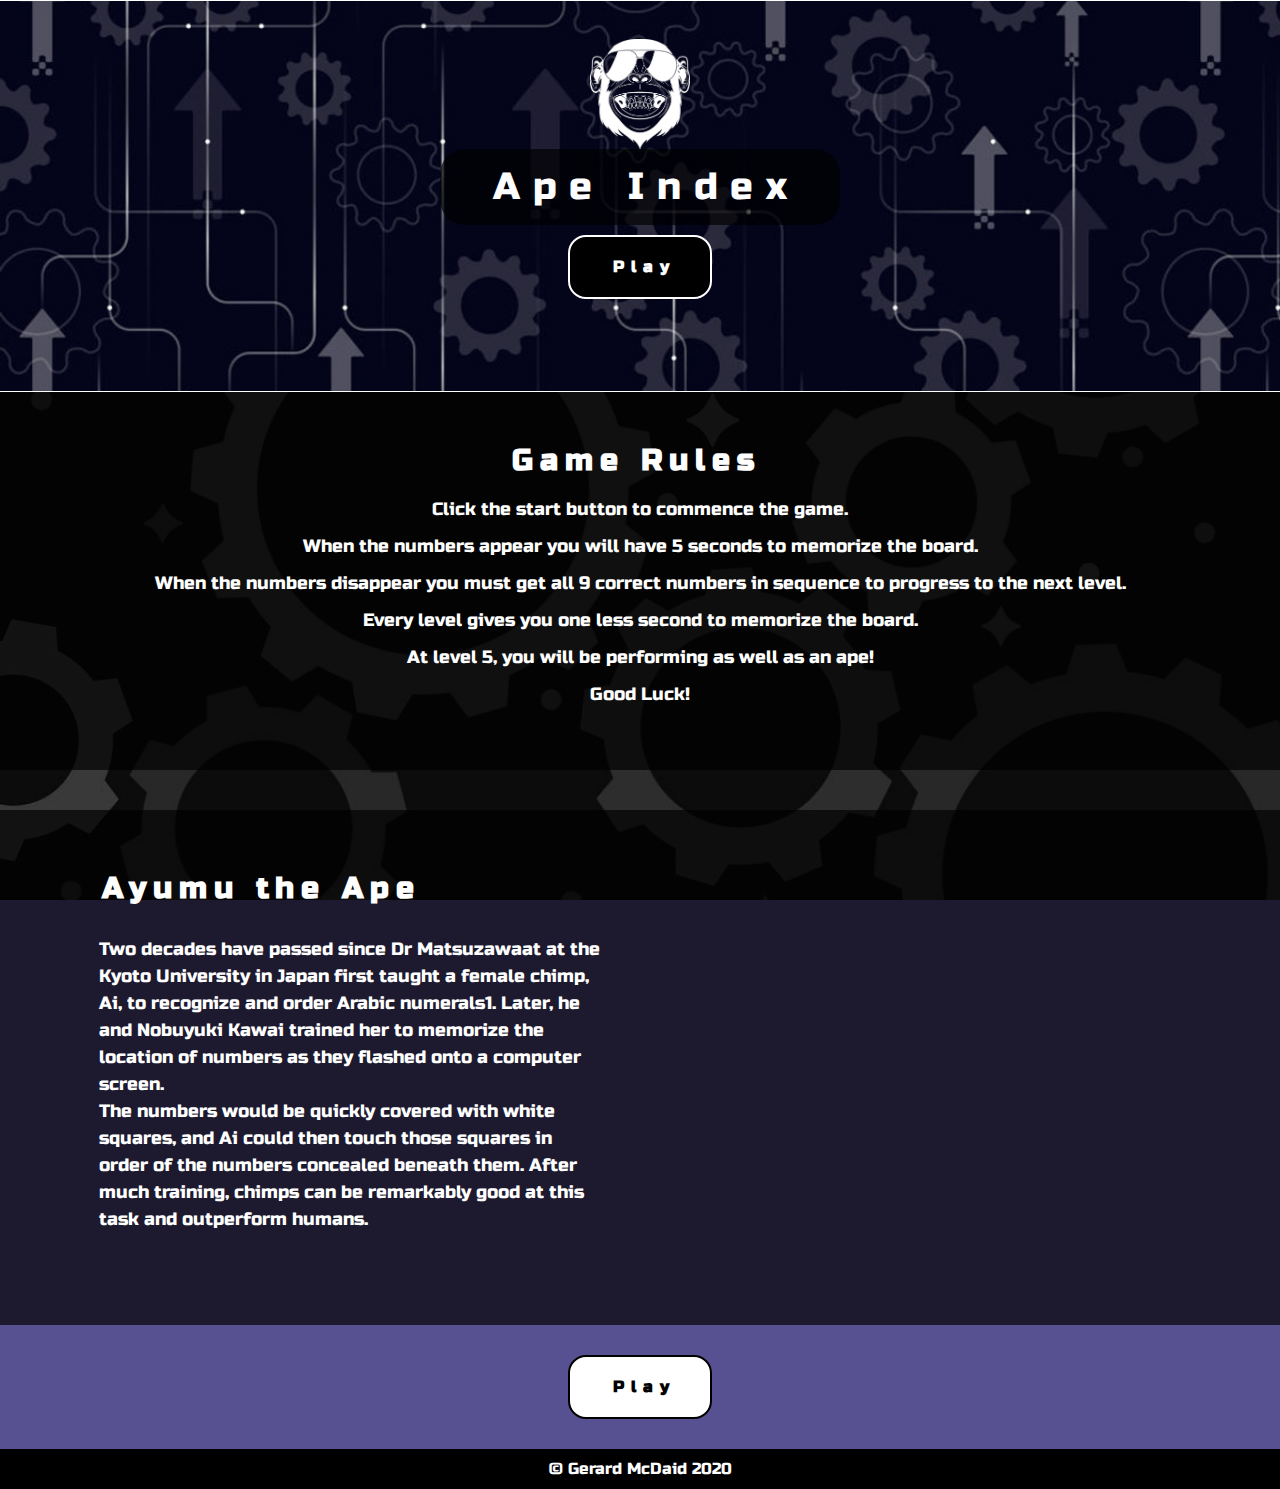
<file: index.html>
<!DOCTYPE html>
<html lang="en-us">
   <head>
      <meta charset="UTF-8">
      <meta name="viewport" content="width=device-width, initial-scale=1.0">
      <meta http-equiv="X-UA-Compatible" content="ie=edge">
      <link rel="stylesheet" href="https://use.fontawesome.com/releases/v5.6.3/css/all.css"
         integrity="sha384-UHRtZLI+pbxtHCWp1t77Bi1L4ZtiqrqD80Kn4Z8NTSRyMA2Fd33n5dQ8lWUE00s/" crossorigin="anonymous" />
      <link rel="stylesheet" href="assets/css/style.css">
      <title>Ape Index</title>
   </head>
   <body id="index-body">
      <header id="home-header">
         <img src="assets/images/ape.png" alt="Game logo">
         <h1>Ape Index</h1>
         <p class="home-start-button"><a href="game.html">Play</a></p>
      </header>
      <section id="game-rules" class="index-main-text">
         <div>
            <h2>Game Rules</h2>
            <ul>
               <li>Click the start button to commence the game.</li>
               <li>When the numbers appear you will have 5 seconds to memorize the board.</li>
               <li>When the numbers disappear you must get all 9 correct numbers in sequence to progress to the next level.</li>
               <li>Every level gives you one less second to memorize the board.</li>
               <li>At level 5, you will be performing as well as an ape!</li>
               <li>Good Luck!</li>
            </ul>
         </div>
      </section>
      <section class="ape-info">
         <div class="index-main-text chimp">
            <div >
               <h2>Ayumu the Ape</h2>
               <p>Two decades have passed since Dr Matsuzawaat at the Kyoto University in Japan first taught a female chimp, Ai, to recognize and order Arabic numerals1. Later, he and Nobuyuki Kawai trained her to memorize the location of numbers as they flashed onto a computer screen.<br> The numbers would be quickly covered with white squares, and Ai could then touch those squares in order of the numbers concealed beneath them. After much training, chimps can be remarkably good at this task and outperform humans.</p>
               <br>
            </div>
         </div>
         <div class="video">
            <iframe  
               src="https://www.youtube.com/embed/aAIGVT3N7B0"
               ></iframe>
            <hr>
         </div>
      </section>
      <p class="home-start-button bottom-start-button"><a href="game.html">Play</a></p>
      <footer>
         <p> <span>&copy; Gerard McDaid 2020</span> </p>
      </footer>
      <script src="assets/js/script.js"></script>
   </body>
</html>
</file>
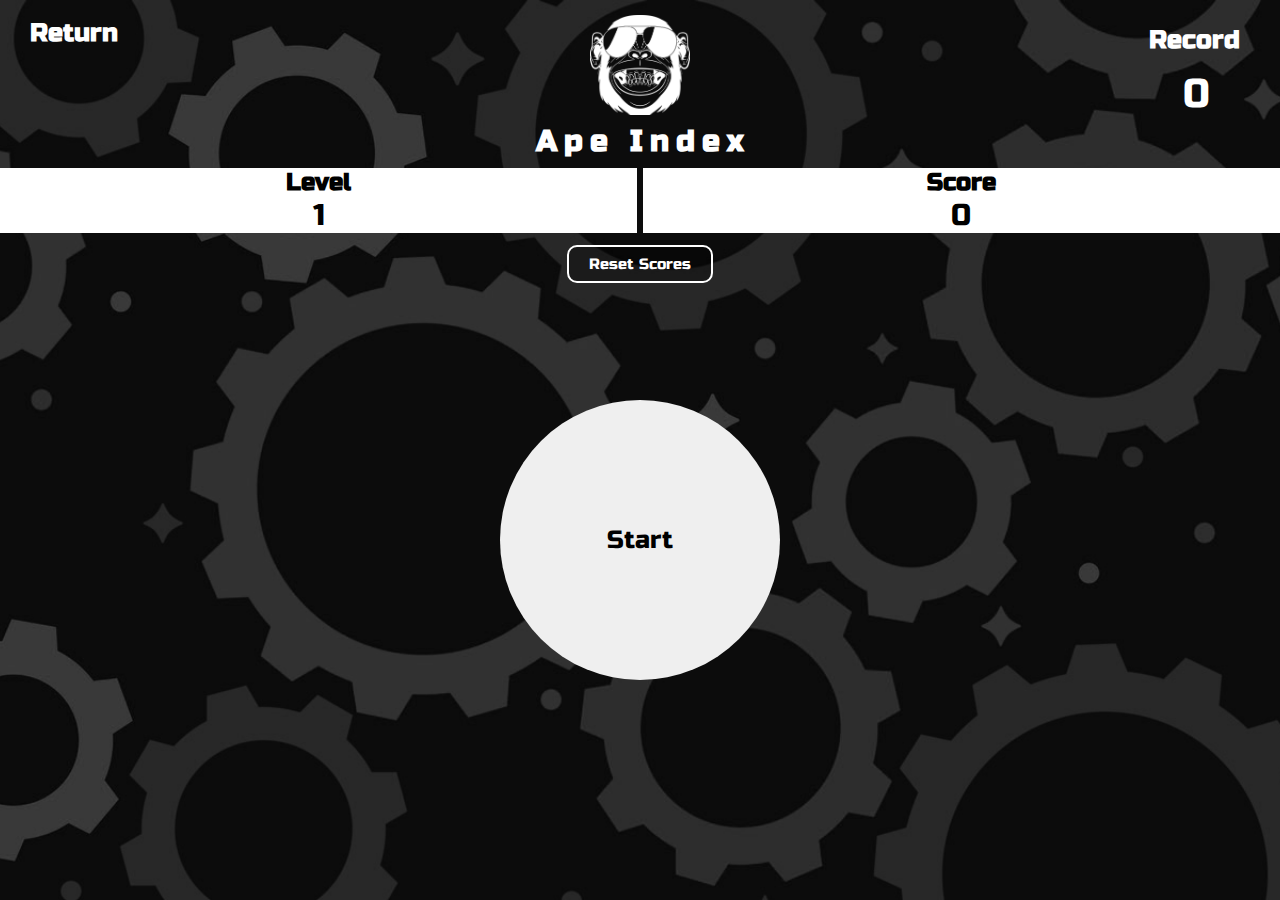
<file: game.html>
<!DOCTYPE html>
<html lang="en-us">
   <head>
      <meta charset="UTF-8">
      <meta name="viewport" content="width=device-width, initial-scale=1.0">
      <meta http-equiv="X-UA-Compatible" content="ie=edge">
      <link rel="stylesheet" href="https://use.fontawesome.com/releases/v5.6.3/css/all.css"
         integrity="sha384-UHRtZLI+pbxtHCWp1t77Bi1L4ZtiqrqD80Kn4Z8NTSRyMA2Fd33n5dQ8lWUE00s/" crossorigin="anonymous" />
      <link rel="stylesheet" href="assets/css/style.css">
      <title>Ape Index</title>
   </head>
   <body id="game-body">
      <header>
         <div id="game-hub">
            <div id="home-page-el" class="hub-element">
                <h2><a href="index.html">Return<br><span><i class="fas fa-chevron-left"></i></span><span><i class="fas fa-chevron-left"></i></span></a></h2>
            </div>
            <a href="index.html"><div id="logo-circle"></div></a>
            <h1>Ape Index</h1>
             <div id="score-wrap">
               <div id="record-holderEl" class="hub-element">
                  <h2>Record</h2>
                  <p id="record">0</p>
               </div>
                 <div id="xs-levelEl-scoreEl-wrap">
               <div id="level-holderEl" class="hub-element">
                  <h2>Level</h2>
                  <p id="level">0</p>
               </div>
               <div id="score-holderEl" class="hub-element">
                  <h2>Score</h2>
                  <p id="score">0</p>
               </div>
            </div> 
        </div>
            <button id="reset-button">Reset Scores
            </button>
         </div>
          
      </header>
       
       <button id="start-button">Start
           </button> 
      <div id="game-area">
        <div class="" id="box-container">
         </div>
      </div>
       
      <script src="assets/js/script.js"></script>
   </body>
</html>
</file>
<file: assets/css/style.css>
@import url('https://fonts.googleapis.com/css2?family=Bungee+Outline&family=Russo+One&display=swap');
 * {
     padding: 0;
     margin: 0;
     border: 0;
     font-family: 'Russo One', sans-serif;
}
 body {
     background-color: #585191;
     background-image: url(../images/gears-bg.png);
     background-position: center;
     background-repeat: no-repeat;
     background-size: cover;
     background-attachment: fixed;
     color: white;
     font-family: 'Russo One', sans-serif;
}
/* styles the header elements on the xs homepage */
 #home-header {
     padding-bottom: 50px;
     background-image: url(../images/xs-header-bg.jpg);
     background-position: center;
     background-size: cover;
     border-style: solid;
     border-left-style: none;
     border-right-style: none;
     border-color: white;
     border-width: 1px;
     height: 340px;
}
 #home-header img{
     display: block;
     width: 100px;
     margin: 0 auto;
     padding-top: 38px;
}
 #home-header h1{
     width: auto;
     background-color: black;
     text-align: center;
     margin: 30px auto;
     margin-top: 20px;
     margin-bottom: 45px;
     padding: 15px 0 ;
     letter-spacing: .33em;
     text-indent: -.33em;
     direction:rtl;
     font-size: 28px;
     font-weight: 100;
}
 #header-content-circle{
     background-color: rgba(0, 0, 0, 0.67);
     width: 60vw;
     height: 60vw;
     border-radius: 30vw;
     margin: 0 auto;
     display: block;
}
/* styles start game button in the header and bottom on page */
 .home-start-button{
     margin: 0 auto;
     width: 140px;
     height: 60px;
     font-weight: bold;
     border-style: solid;
     border-radius: 18px;
     border-color: white;
     border-width: 2px;
     background-color: black;
     text-align: center;
     letter-spacing: 7px;
}
 .home-start-button a{
     text-decoration: none;
     color: white;
     width: 140px;
     height: 50px;
     padding: 30px 20px;
     padding-left: 28px;
     line-height: 3.8;
     vertical-align: middle;
}
/* styles the bottom page button */
 .bottom-start-button{
     margin-bottom: 30px;
     background-color: white;
     color: black;
     border-color: black;
}
 .bottom-start-button a{
     margin-bottom: 30px;
     color: black;
}
/* styles the information elements */
 .index-main-text h2{
     width: 100%;
     text-align: center;
     margin-bottom: 20px;
     font-size: 30px;
     letter-spacing: .23em;
     text-indent: -.23em;
}
 .ape-info h2{
     text-align: center;
     padding: 10px;
}
 .index-main-text {
     width: 100%;
}
 .index-main-text ul{
     list-style-type: none;
     text-align: center;
     padding:0 20px;
}
 .index-main-text ul li {
     margin-bottom: 15px;
}
 #game-rules{
     background-color: rgba(0, 0, 0, 0.67);
     padding: 50px 0;
}
 .ape-info{
     background-color: rgba(0, 0, 0, 0.67);
     padding: 50px 10px;
     margin-bottom: 30px;
     margin-top: 30px;
}
 .chimp{
     width: 95%;
     margin: 0 auto;
     padding-bottom: 20px;
}
/* styles the information video */
 .video {
     width: 100%;
     height: 100%;
     max-width: 400px;
     margin: 0 auto;
     height: 200px;
     background-color: blac 
}
 .video iframe{
     width: 100%;
     height: 100%;
     min-height: 200px;
     margin-bottom: 0px;
}
 footer {
     height: 40px;
     text-align: center;
     background-color: black;
     position: relative;
     bottom: 0;
}
 footer p{
     position: relative;
     top: 10px;
}
/*game page hub styling starts here */
 #game-hub{
     height: 200px;
}
 #logo-circle{
     position: relative;
     height: 100px;
     width: 100px;
     left: 50%;
     top: 15px;
     transform: translate(-50%,0%);
     background-image: url(../images/ape.png);
     background-size: cover;
}
/* Link to homepage */
 #home-page-el{
     position: absolute;
     height: 80px;
     width: 90px;
     top: 13px;
     left: 10px;
     border-style: none;
     border-color: white;
     border-width: 2px;
     border-radius: 5px;
}
 #home-page-el a{
     position: relative;
     top: 5px;
     padding: 43px 20px;
     width: 100px;
     height: 100px;
     color: white;
     text-decoration: none;
     text-align: center;
     font-size: 15px;
     padding-right: 70px;
}
 #home-page-el a span{
     position: relative;
     top: 5px;
     left: 36px;
     font-size: 16px;
}
/* Element that holds the record score title */
 #record-holderEl{
     position: absolute;
     height: 40px;
     width: 45px;
     top: 5px;
     right: 15px;
     padding: 20px 20px;
     text-align: center;
     border-style: none;
     border-color: white;
     border-width: 2px;
     border-radius: 5px;
}
 #record-holderEl h2{
     position: absolute;
     top: 20px;
     right: 15px;
     font-size: 15px;
}
 #record-holderEl p{
     position: absolute;
     top: 45px;
     right: 30px;
     font-size: 30px;
}
 #game-hub h1{
     position: absolute;
     left: 50%;
     top: 123px;
     transform: translate(-50%,0%);
     width: 100%;
     text-align: center;
     letter-spacing: .23em;
     text-indent: -.23em;
     direction:rtl;
     font-size: 30px;
}
/* game area styling starts here */
 #box-container {
     width: 100vw;
     position: absolute;
     bottom: 0;
     height: auto;
}
/* boxes and containers below */
 .col{
     display: inline-block;
     width: 33.33vw;
     color: black;
     height:150px;
     display: inline-flex;
     align-content: center;
     justify-content: center;
}
 .box {
     background-color: white;
     border-radius: 5px;
     width: 33.33vw;
     display: inline-flex;
     align-content: center;
     justify-content: center;
}
 .box p {
     color: black;
     text-align: center;
     font-size: 30px;
     font-family: 'Russo One', sans-serif;
     position: relative;
     top: 82% !important;
     transform: translate(0%,-50%);
}
/* Element made for wrapping the high score and current score together on xs screen */
 #xs-levelEl-scoreEl-wrap{
     position: absolute;
     width: 100vw;
     top: 168px;
     margin: 0;
}
 #level-holderEl, #score-holderEl{
     float: left;
     background-color: white;
     color: black;
     position: relative;
     min-width: 49.8%;
     text-align: center;
     margin: 0;
     padding: 0;
}
 #score-holderEl{
     float: right;
}
 #reset-button{
     position: absolute;
     top: 230px;
     height: 38px;
     font-size: 15px;
     border-style: solid;
     border-color: white;
     border-width: 2px;
     border-radius: 10px;
     padding: 0 20px;
     background-color: rgba(0, 0, 0, 0.32);
     color: white;
     left: 50%;
     transform: translate(-50%, 0%);
}
 #start-button {
     position: absolute;
     width: 170px;
     height: 170px;
     border-radius: 100px;
     font-size: 20px;
     top: 400px;
     z-index: 3;
     left: 50%;
     transform: translate(-50%, 0%);
}
/* For script.js to hide start button before the game begins */
 .start-button-hide{
     display: none;
}
 .hide-boxes{
     visibility: hidden !important;
     border-color: rgba(0, 0, 0, 0)!important;
}
 #start-button:focus {
     outline: 0;
     outline: none;
}
 @media screen and (max-width: 768px) {
     .box {
         border-style: solid;
         border-color: black;
         border-width:2px;
         box-sizing: border-box;
    }
     .hide-boxes{
         visibility: hidden !important;
         border-color: rgba(0, 0, 0, 0)!important;
    }
}
 @media screen and (min-width: 768px) {
    /* Homepage styling */
     #home-header h1{
         background-color: rgba(0, 0, 0, 0.67);
         border-radius: 25px;
         margin-top: 0px;
         margin-bottom: 10px;
         padding: 15px 0 ;
         font-size: 38px;
         width: 400px;
    }
     .index-main-text p{
         line-height: 1.5;
    }
     .index-main-text ul{
         text-align: center;
    }
    /* Game page styling*/
     #start-button {
         width: 280px;
         height: 280px;
         border-radius: 140px;
         font-size: 25px;
    }
     .box {
         border-style: solid;
         border-color: black;
         border-width:2px;
         box-sizing: border-box;
    }
     .hide-boxes{
         visibility: hidden !important;
         border-color: rgba(0, 0, 0, 0)!important;
    }
}
 @media screen and (min-width: 992px) {
    /* Home page styling*/
     .index-main-text{
         font-size: 18px;
    }
     #game-rules ul {
         text-align: center;
         list-style-type: none;
    }
     .ape-info{
         background-color: rgba(0, 0, 0, 0.67);
         margin-top: 40px;
         height: auto;
         display: flex;
         align-items: center;
    }
     .ape-info h2{
         text-align: left;
    }
     .chimp {
         background-color: rgba(0, 0, 0, 0);
         display: inline-block;
         width: 40%;
         border: none;
    }
    /* styles the information video */
     .video {
         background-color: rgba(0, 0, 0, 0);
         width: 50%;
         height: auto;
    }
     .video iframe{
         background-color: rgba(0, 0, 0, 0);
         min-height: 300px;
    }
    /* game area styling starts here */
     #box-container {
         width: 510px;
         margin: 0 auto;
         position: absolute;
         bottom: 0px;
         height: auto;
         left: 50%;
         transform: translate(-50%,0%);
    }
    /* boxes and containers below */
     .col{
         width: 100px;
         height: 100px;
         margin: 35px;
    }
     .box {
         width: 100px;
         height: 100px;
         border-radius: 5px;
    }
     .box .box-number {
         color: black;
         text-align: center;
         font-size: 30px;
         font-family: 'Russo One', sans-serif;
         position: relative;
         top: 50%;
         transform: translate(0%,-50%);
    }
     .hide-boxes{
         visibility: hidden !important;
         border-color: rgba(0, 0, 0, 0)!important;
    }
}
 @media screen and (min-width: 1200px) {
    /* Game page styling*/
     #record-holderEl h2{
         top: 20px;
         right: 25px;
         font-size: 25px;
    }
     #record-holderEl p{
         top: 65px;
         right: 55px;
         font-size: 40px;
    }
     #home-page-el a{
         font-size: 25px;
    }
     #home-page-el a span{
         top: 1px;
         left: 54px;
         font-size: 16px;
    }
     .hub-element p{
         font-size: 30px;
    }
     #reset-button{
         top: 245px;
    }
     .hide-boxes{
         visibility: hidden !important;
         border-color: rgba(0, 0, 0, 0)!important;
    }
    /* Home page styling*/
}
/* Media queries for screen height to be able to contain the board */
 @media screen and (max-height: 508px) {
     .col{
         height:15vh;
    }
     .box {
         height:15vh;
    }
     #game-hub{
         height: 150px;
    }
     #logo-circle{
         position: relative;
         height: 70px;
         width: 70px;
         left: 50%;
         top: 15px;
         transform: translate(-50%,0%);
         background-image: url(../images/ape.png);
         background-size: cover;
    }
     #game-hub h1{
         top: 90px;
         font-size: 25px;
    }
     #xs-levelEl-scoreEl-wrap{
         top: 130px !important;
    }
     #score-holderEl{
         float: right;
    }
     #reset-button{
         top: 193px !important;
         height: 38px;
         font-size: 12px!important;
    }
     .hide-boxes{
         visibility: hidden !important;
         border-color: rgba(0, 0, 0, 0)!important;
    }
}
 @media screen and (max-height: 650px) {
     .col{
         height:15vh;
    }
     .box {
         height:15vh;
    }
     .hide-boxes{
         visibility: hidden !important;
         border-color: rgba(0, 0, 0, 0)!important;
    }
     #start-button {
         position: absolute;
         width: 100px;
         height: 100px;
         border-radius: 100px;
         top: 290px;
         z-index: 3;
         left: 50%;
         transform: translate(-50%, 0%);
         font-size: 12px !important;
         line-height: 1;
    }
}
 @media screen and (min-height: 850px) {
    /* boxes and containers below */
     #box-container {
         width: 570px ;
         margin: 0 auto;
         position: absolute;
         bottom: 0px;
         height: auto;
         left: 50%;
         transform: translate(-50%,0%);
    }
    /* boxes and containers below */
     .col{
         margin: 45px;
    }
     .box {
         width: 100px;
         height: 100px;
         border-radius: 5px;
    }
     .box .box-number {
         color: black;
         text-align: center;
         font-size: 30px;
         font-family: 'Russo One', sans-serif;
         position: relative;
         top: 50%;
         transform: translate(0%,-50%);
    }
     .hide-boxes{
         visibility: hidden !important;
         border-color: rgba(0, 0, 0, 0)!important;
    }
}
 @media screen and (min-height: 950px) {
    /* boxes and containers below */
     #box-container {
         width: 630px ;
         margin: 0 auto;
         position: absolute;
         bottom: 0px;
         height: auto;
         left: 50%;
         transform: translate(-50%,0%);
    }
    /* boxes and containers below */
     .col{
         margin: 55px;
    }
     .box {
         width: 100px;
         height: 100px;
         border-radius: 5px;
    }
     .hide-boxes{
         visibility: hidden !important;
         border-color: rgba(0, 0, 0, 0)!important;
    }
}
 @media screen and (max-height: 440px) {
     .box {
         height:15vh;
    }
     #game-hub h1{
         display: none;
    }
     #game-hub h1{
         top: 20px;
         font-size: 25px;
    }
     #xs-levelEl-scoreEl-wrap{
         top: 100px !important;
         font-size: 10px;
    }
     #score-holderEl{
         float: right;
    }
     #reset-button{
         padding: 5px;
         top: 140px !important;
         height: 28px;
         font-size: 10px!important;
    }
     .hide-boxes{
         visibility: hidden !important;
         border-color: rgba(0, 0, 0, 0)!important;
    }
}
 @media (max-height: 768px) and (min-width: 992px) {
     .col{
         margin: 0px 35px ;
         
    }
     .box {
         width: 120px;
         height: 60px;
    }
     .hide-boxes{
         visibility: hidden !important;
         border-color: rgba(0, 0, 0, 0)!important;
    }
}
</file>
